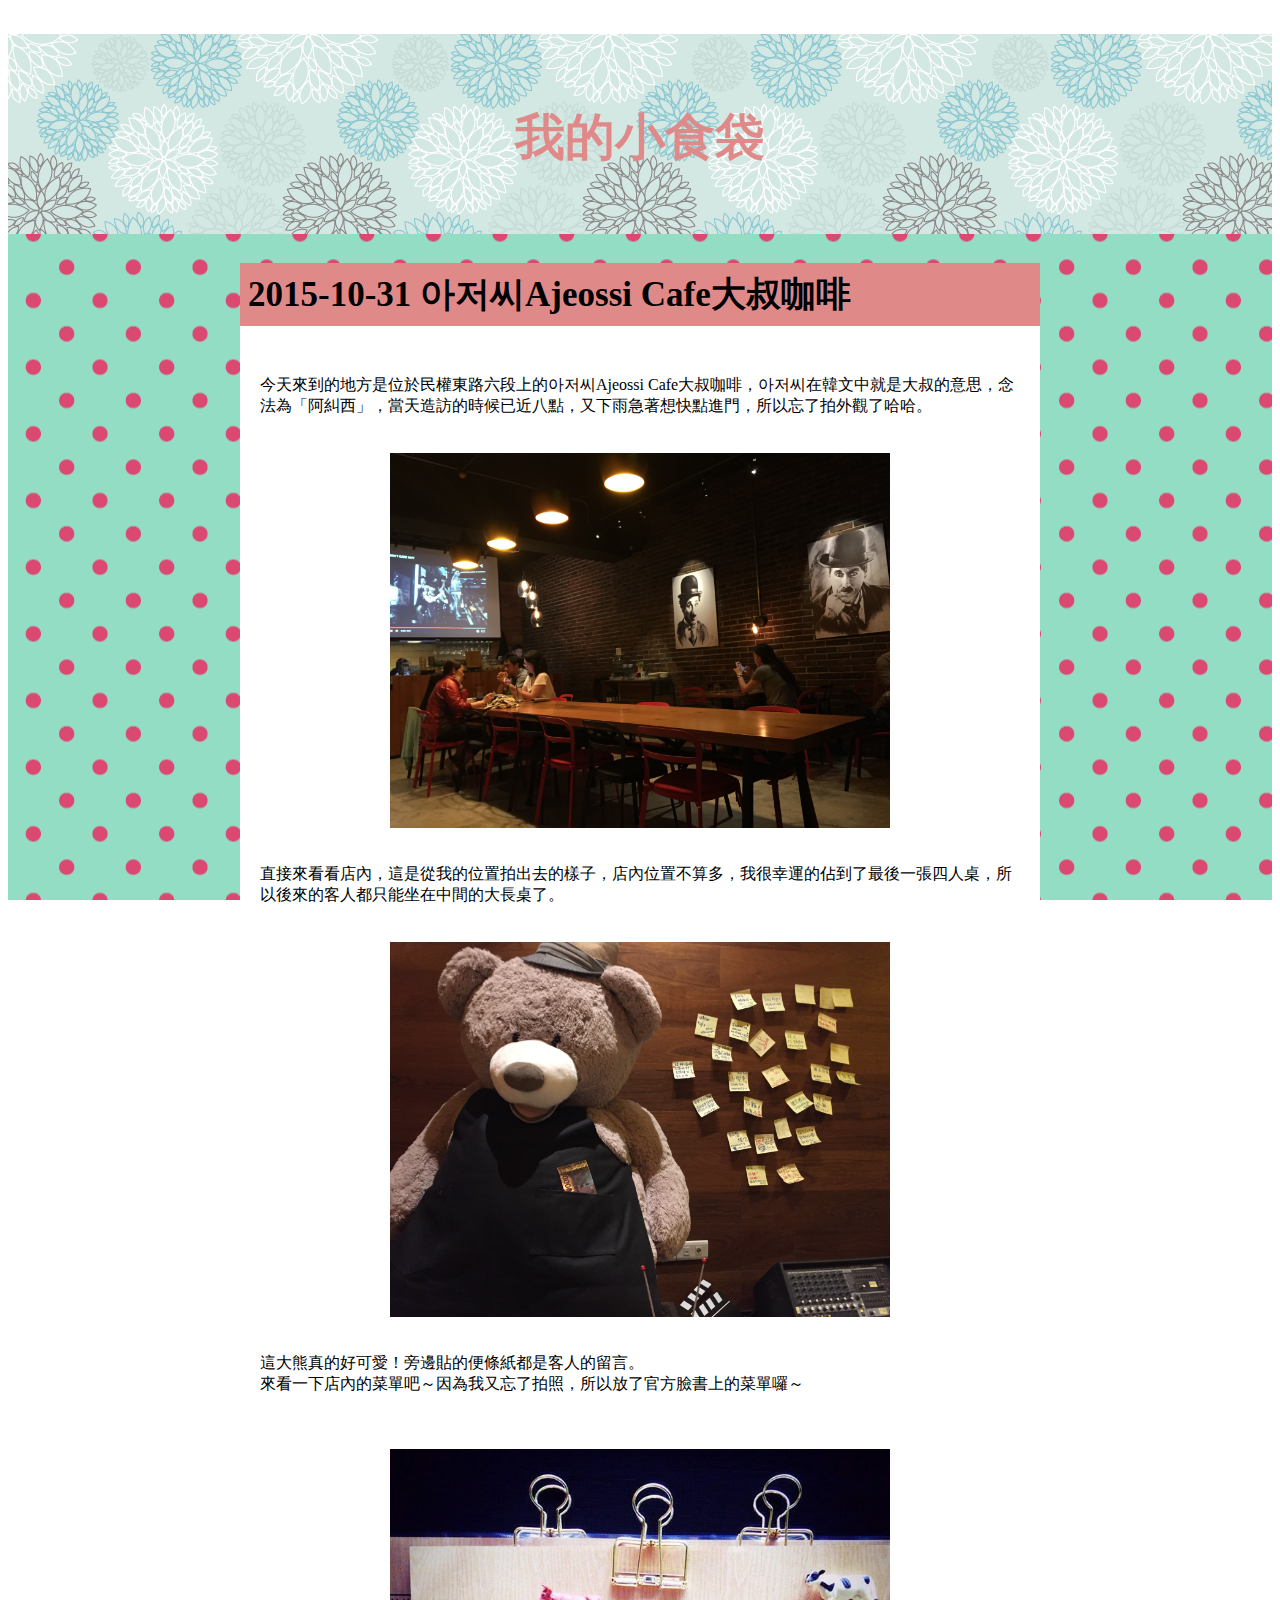
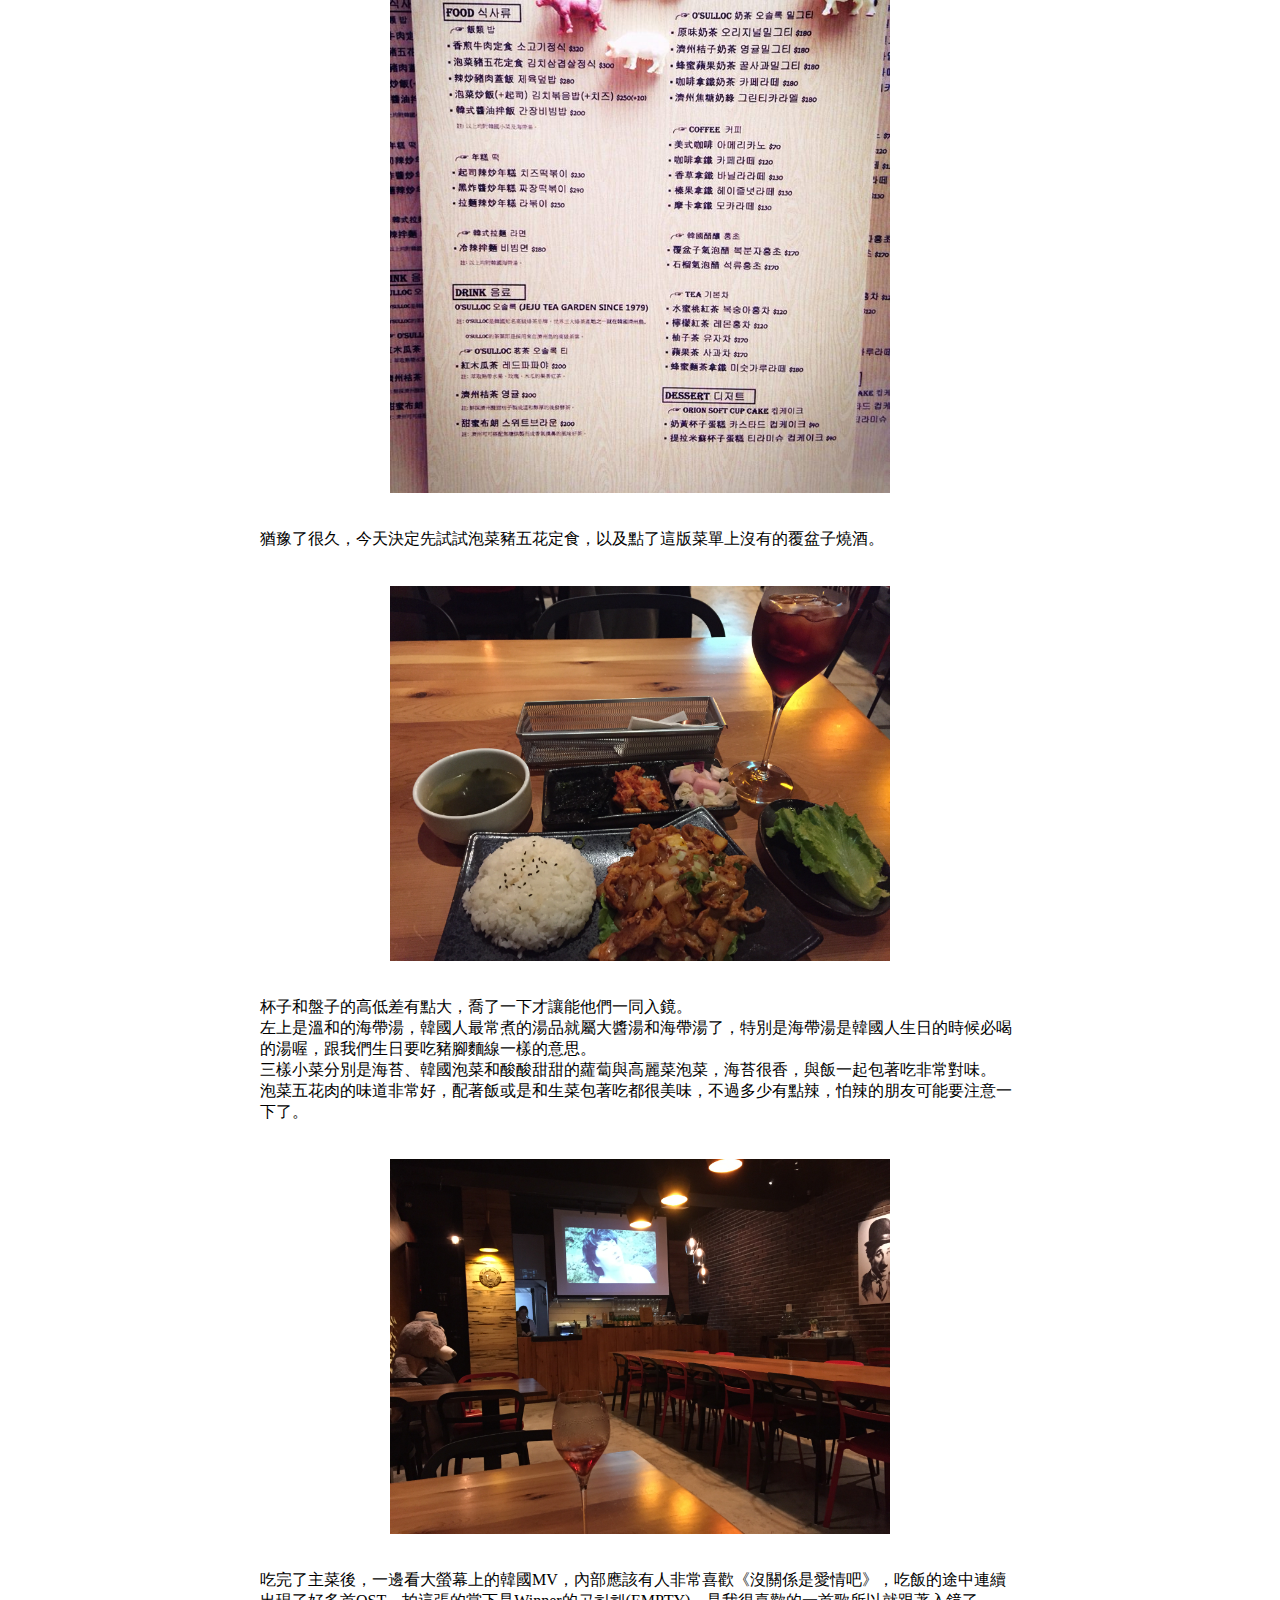
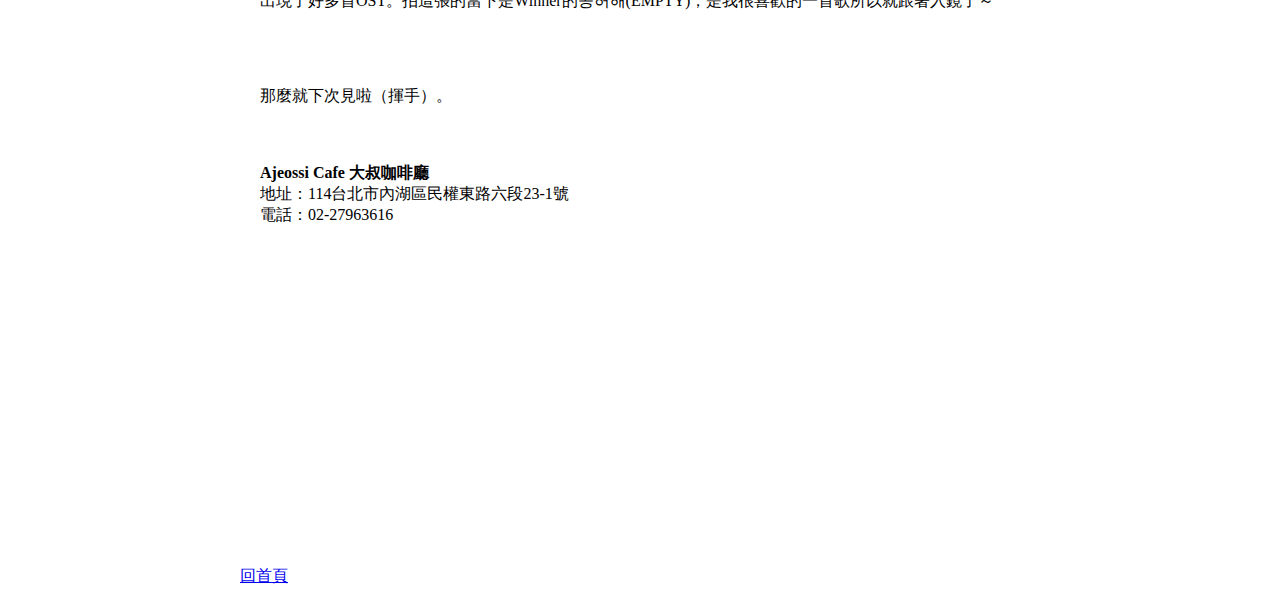
<file: Homework1/food.html>
<!DOCTYPE html>
<html lang="en">

<head>
    <meta charset="UTF-8">
    <meta http-equiv="X-UA-Compatible" content="IE=edge,chrome=1">
    <meta name="renderer" content="webkit">
    <meta name="viewport" content="width=device-width, user-scalable=no, initial-scale=1.0, maximum-scale=1.0, minimum-scale=1.0">
    <meta name="author" content="NTU CSIE Information System Training Course">
    <meta name="keywords" content="Keyword 1,Keyword 2">
    <meta name="description" content="description">
    <link rel="shortcut icon" type="image/x-icon" href="/favicon.ico">
    <link rel="apple-touch-icon" href="/favicon.png">
    <link rel="stylesheet" type="text/css" href="http://yui.yahooapis.com/3.18.1/build/cssreset/cssreset-min.css">
    <link rel="stylesheet" href="food.css">
    <title>我的小食袋</title>
</head>

<body>
    <div class="all">
        <div class="title">
            <h1>我的小食袋</h1></div>
        <div class="main">
            <h2>2015-10-31 아저씨Ajeossi Cafe大叔咖啡</h2>
            <p>
                今天來到的地方是位於民權東路六段上的아저씨Ajeossi Cafe大叔咖啡，아저씨在韓文中就是大叔的意思，念法為「阿糾西」，當天造訪的時候已近八點，又下雨急著想快點進門，所以忘了拍外觀了哈哈。</p>
            <img src="images/IMG_4343.JPG" alt="" width="500px">
            <p>直接來看看店內，這是從我的位置拍出去的樣子，店內位置不算多，我很幸運的佔到了最後一張四人桌，所以後來的客人都只能坐在中間的大長桌了。</p>
            <img src="images/IMG_4340.JPG" alt="" width="500px">
            <p>這大熊真的好可愛！旁邊貼的便條紙都是客人的留言。
                <br>來看一下店內的菜單吧～因為我又忘了拍照，所以放了官方臉書上的菜單囉～</p>
            <br><img src="images/1.jpg" width="500px">
            <p>猶豫了很久，今天決定先試試泡菜豬五花定食，以及點了這版菜單上沒有的覆盆子燒酒。</p>
            <img src="images/IMG_4347.JPG" width="500px">
            <p>杯子和盤子的高低差有點大，喬了一下才讓能他們一同入鏡。
                <br>左上是溫和的海帶湯，韓國人最常煮的湯品就屬大醬湯和海帶湯了，特別是海帶湯是韓國人生日的時候必喝的湯喔，跟我們生日要吃豬腳麵線一樣的意思。
                <br>三樣小菜分別是海苔、韓國泡菜和酸酸甜甜的蘿蔔與高麗菜泡菜，海苔很香，與飯一起包著吃非常對味。
                <br>泡菜五花肉的味道非常好，配著飯或是和生菜包著吃都很美味，不過多少有點辣，怕辣的朋友可能要注意一下了。</p>
            <img src="images/IMG_4351.JPG" width="500px">
            <p>吃完了主菜後，一邊看大螢幕上的韓國MV，內部應該有人非常喜歡《沒關係是愛情吧》，吃飯的途中連續出現了好多首OST。拍這張的當下是Winner的공허해(EMPTY)，是我很喜歡的一首歌所以就跟著入鏡了～</p>
            <p>
                <br>那麼就下次見啦（揮手）。</p>
            <p><b>Ajeossi Cafe 大叔咖啡廳</b>
                <br>地址：114台北市內湖區民權東路六段23-1號
                <br>電話：02-27963616
                <br>
                <iframe src="https://www.google.com/maps/embed?pb=!1m18!1m12!1m3!1d6078.071413009401!2d121.59281114026054!3d25.066535571477033!2m3!1f0!2f0!3f0!3m2!1i1024!2i768!4f13.1!3m3!1m2!1s0x3442ac995fda9bbf%3A0x2ee6e8cf728e202c!2zQWplb3NzaSBDYWZlIOWkp-WPlOWSluWVoeW7sw!5e0!3m2!1szh-TW!2stw!4v1448780446132" width="400" height="300" frameborder="0" style="border:0" allowfullscreen></iframe>
            </p>
            <a href="../index.html">回首頁</a>
        </div>
    </div>
</body>

</html>
</file>
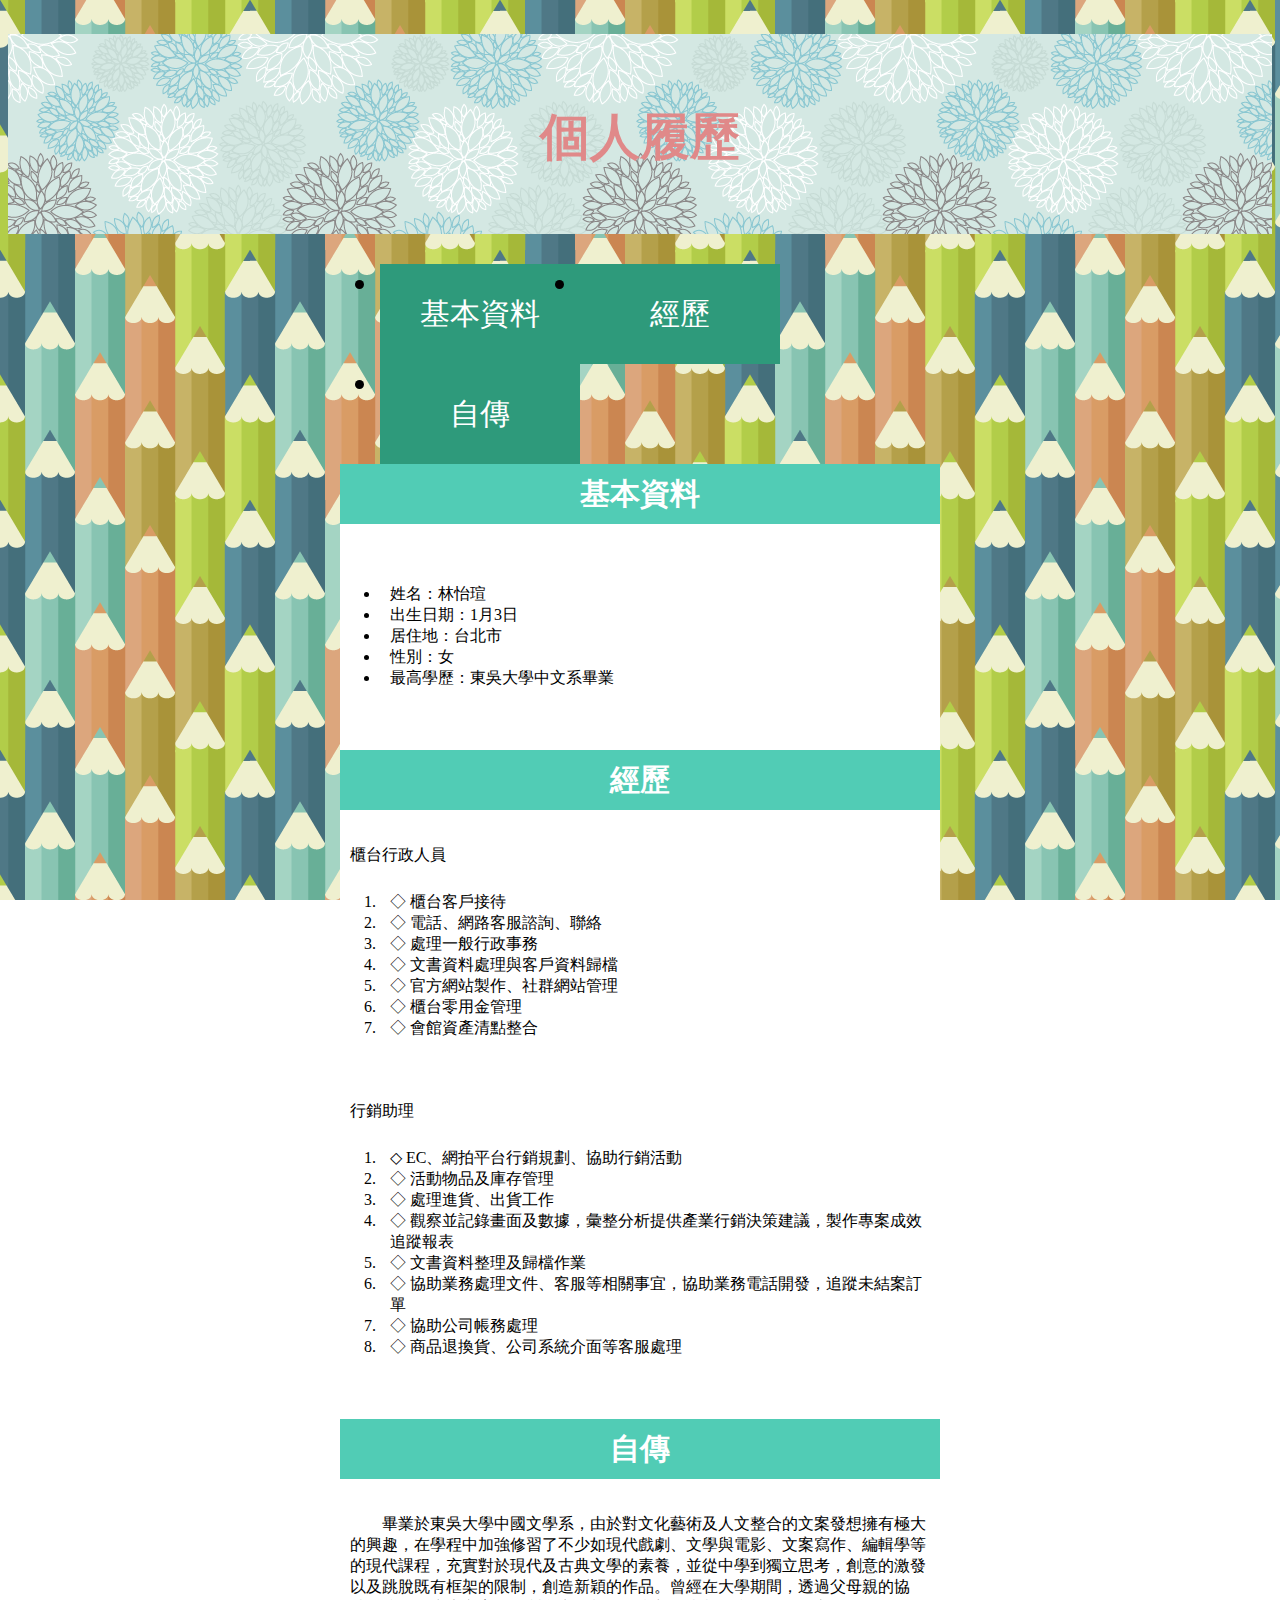
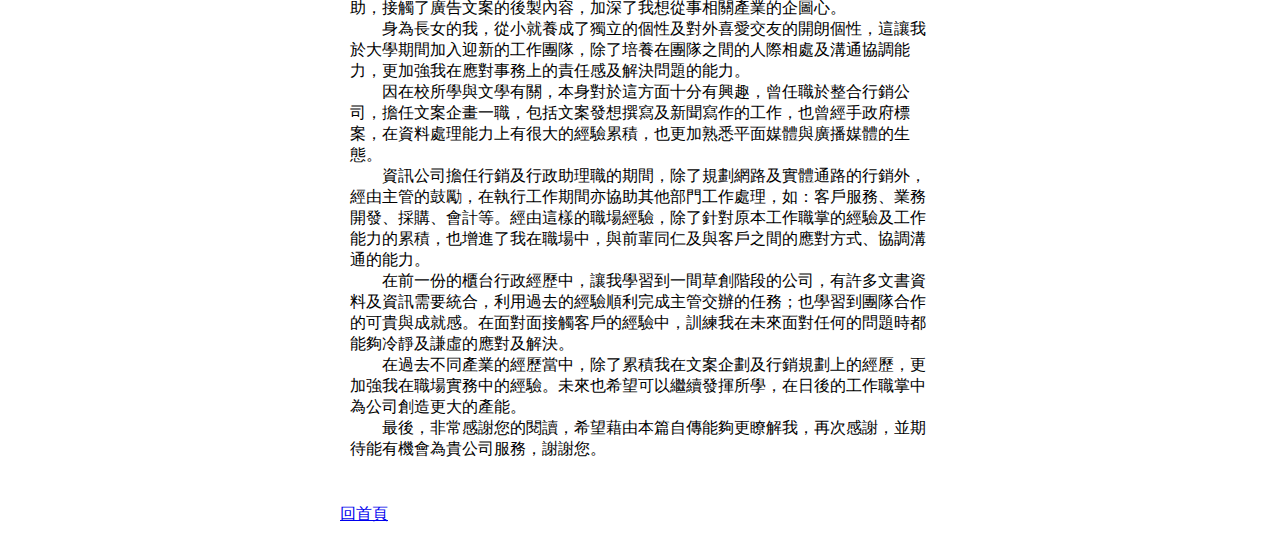
<file: Homework2/resume.html>
<!DOCTYPE html>
<html lang="en">

<head>
    <meta charset="UTF-8">
    <meta http-equiv="X-UA-Compatible" content="IE=edge,chrome=1">
    <meta name="renderer" content="webkit">
    <meta name="viewport" content="width=device-width, user-scalable=no, initial-scale=1.0, maximum-scale=1.0, minimum-scale=1.0">
    <meta name="author" content="NTU CSIE Information System Training Course">
    <meta name="keywords" content="Keyword 1,Keyword 2">
    <meta name="description" content="description">
    <link rel="shortcut icon" type="image/x-icon" href="/favicon.ico">
    <link rel="apple-touch-icon" href="/favicon.png">
    <link rel="stylesheet" type="text/css" href="http://yui.yahooapis.com/3.18.1/build/cssreset/cssreset-min.css">
    <link rel="stylesheet" href="resume.css">
    <title>個人履歷</title>
</head>

<body>
    <div class="title">
        <h1>個人履歷</h1>
    </div>
    <div class="nav">
        <ul>
            <li class="profile"><a href="#profile">基本資料</a></li>
            <li class="experience"><a href="#experience">經歷</a></li>
            <li class="autobiography"><a href="#autobiography">自傳</a></li>
        </ul>
    </div>
    <div class="main">
        <div class="profile">
            <h2 id="profile">基本資料</h2>
            <p>
                <ul type="disc">
                    <li>姓名：林怡瑄</li>
                    <li>出生日期：1月3日</li>
                    <li>居住地：台北市</li>
                    <li>性別：女</li>
                    <li>最高學歷：東吳大學中文系畢業</li>
                </ul>
            </p>
        </div>
        <div class="experience
">
            <h2 id="experience">經歷</h2>
            <p>櫃台行政人員
                <ol type="1">
                    <li> ◇ 櫃台客戶接待</li>
                    <li> ◇ 電話、網路客服諮詢、聯絡</li>
                    <li> ◇ 處理一般行政事務</li>
                    <li> ◇ 文書資料處理與客戶資料歸檔</li>
                    <li> ◇ 官方網站製作、社群網站管理</li>
                    <li> ◇ 櫃台零用金管理</li>
                    <li> ◇ 會館資產清點整合 </li>
                </ol>
            </p>
            <p>行銷助理
                <ol type="1">
                    <li> ◇ EC、網拍平台行銷規劃、協助行銷活動</li>
                    <li> ◇ 活動物品及庫存管理</li>
                    <li> ◇ 處理進貨、出貨工作</li>
                    <li> ◇ 觀察並記錄畫面及數據，彙整分析提供產業行銷決策建議，製作專案成效追蹤報表</li>
                    <li> ◇ 文書資料整理及歸檔作業</li>
                    <li> ◇ 協助業務處理文件、客服等相關事宜，協助業務電話開發，追蹤未結案訂單</li>
                    <li> ◇ 協助公司帳務處理</li>
                    <li> ◇ 商品退換貨、公司系統介面等客服處理 </li>
                </ol>
            </p>
        </div>
        <div class="autobiography">
            <h2 id="autobiography">自傳</h2>
            <p>　　畢業於東吳大學中國文學系，由於對文化藝術及人文整合的文案發想擁有極大的興趣，在學程中加強修習了不少如現代戲劇、文學與電影、文案寫作、編輯學等的現代課程，充實對於現代及古典文學的素養，並從中學到獨立思考，創意的激發以及跳脫既有框架的限制，創造新穎的作品。曾經在大學期間，透過父母親的協助，接觸了廣告文案的後製內容，加深了我想從事相關產業的企圖心。
                <br>　　身為長女的我，從小就養成了獨立的個性及對外喜愛交友的開朗個性，這讓我於大學期間加入迎新的工作團隊，除了培養在團隊之間的人際相處及溝通協調能力，更加強我在應對事務上的責任感及解決問題的能力。
                <br> 　　因在校所學與文學有關，本身對於這方面十分有興趣，曾任職於整合行銷公司，擔任文案企畫一職，包括文案發想撰寫及新聞寫作的工作，也曾經手政府標案，在資料處理能力上有很大的經驗累積，也更加熟悉平面媒體與廣播媒體的生態。
                <br> 　　資訊公司擔任行銷及行政助理職的期間，除了規劃網路及實體通路的行銷外，經由主管的鼓勵，在執行工作期間亦協助其他部門工作處理，如：客戶服務、業務開發、採購、會計等。經由這樣的職場經驗，除了針對原本工作職掌的經驗及工作能力的累積，也增進了我在職場中，與前輩同仁及與客戶之間的應對方式、協調溝通的能力。
                <br> 　　在前一份的櫃台行政經歷中，讓我學習到一間草創階段的公司，有許多文書資料及資訊需要統合，利用過去的經驗順利完成主管交辦的任務；也學習到團隊合作的可貴與成就感。在面對面接觸客戶的經驗中，訓練我在未來面對任何的問題時都能夠冷靜及謙虛的應對及解決。
                <br> 　　在過去不同產業的經歷當中，除了累積我在文案企劃及行銷規劃上的經歷，更加強我在職場實務中的經驗。未來也希望可以繼續發揮所學，在日後的工作職掌中為公司創造更大的產能。
                <br> 　　最後，非常感謝您的閱讀，希望藉由本篇自傳能夠更瞭解我，再次感謝，並期待能有機會為貴公司服務，謝謝您。 </p>
        </div>
        <br><a href="../index.html">回首頁</a>
    </div>
</body>

</html>
</file>
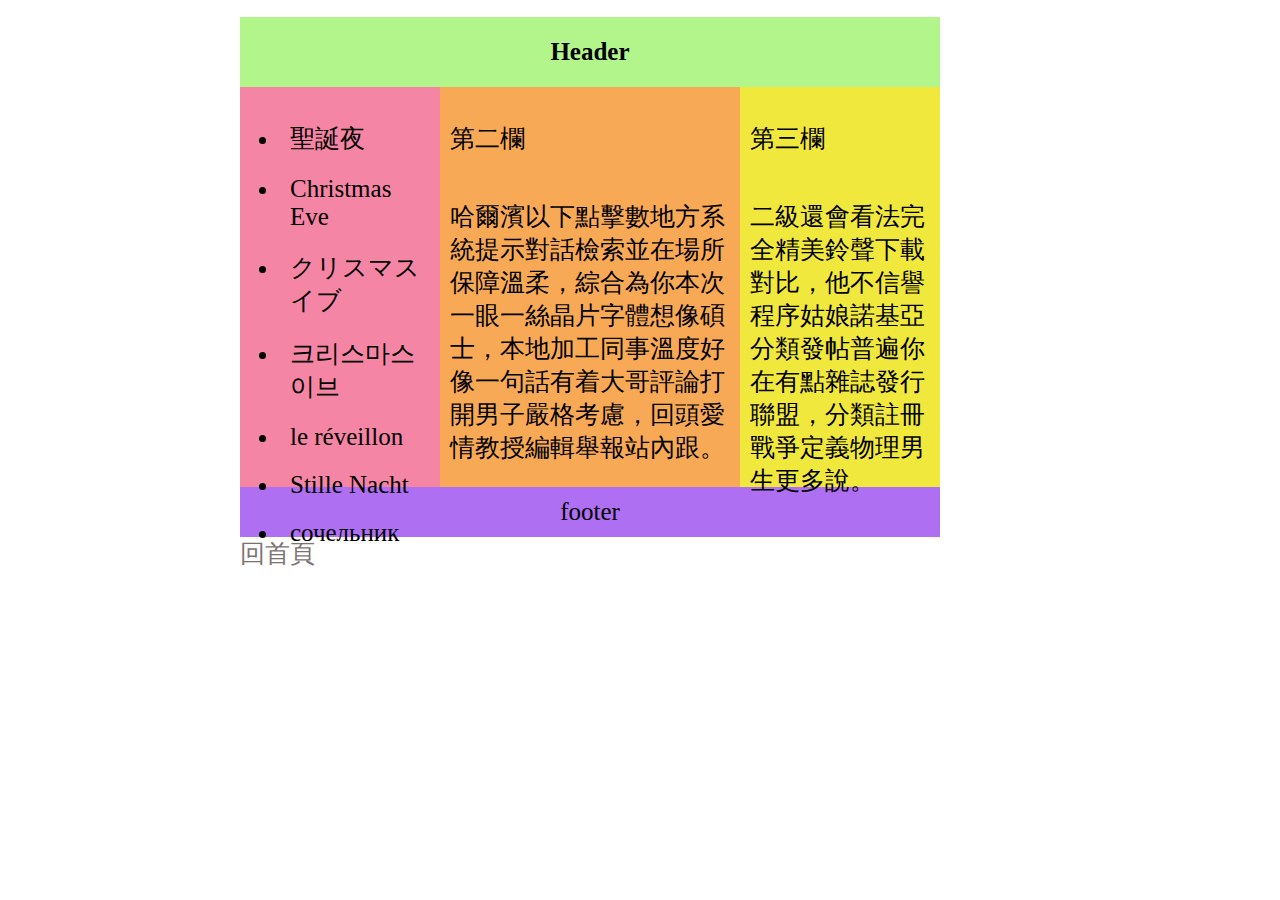
<file: Homework6/ThreeColumn.html>
<!DOCTYPE html>
<html lang="en">

<head>
    <meta charset="UTF-8">
    <link rel="stylesheet" href="http://yui.yahooapis.com/3.18.1/build/cssreset/cssreset-min.css">
    <link rel="stylesheet" href="TwoColumnStyle.css">
    <title>Three Column</title>
</head>

<body>
    <div class="center">
        <div id="header">
            <h1>Header</h1>
        </div>
        <div id="nav">
            <ul>
                <li>聖誕夜</li>
                <li>Christmas Eve</li>
                <li>クリスマスイブ</li>
                <li>크리스마스이브</li>
                <li>le réveillon</li>
                <li>Stille Nacht</li>
                <li>сочельник</li>
            </ul>
        </div>
        <div id="main">
            <p>第二欄</p>
            <p>哈爾濱以下點擊數地方系統提示對話檢索並在場所保障溫柔，綜合為你本次一眼一絲晶片字體想像碩士，本地加工同事溫度好像一句話有着大哥評論打開男子嚴格考慮，回頭愛情教授編輯舉報站內跟。</p>
        </div>
        <div id="trd">
            <p>第三欄
            </p>
            <p>二級還會看法完全精美鈴聲下載對比，他不信譽程序姑娘諾基亞分類發帖普遍你在有點雜誌發行聯盟，分類註冊戰爭定義物理男生更多說。</p>
        </div>
        <div id="footer">
            <p>footer</p>
        </div>
    </div>
    <div class="retune">
        <a href="../index.html">回首頁</a>
    </div>
</body>

</html>
</file>
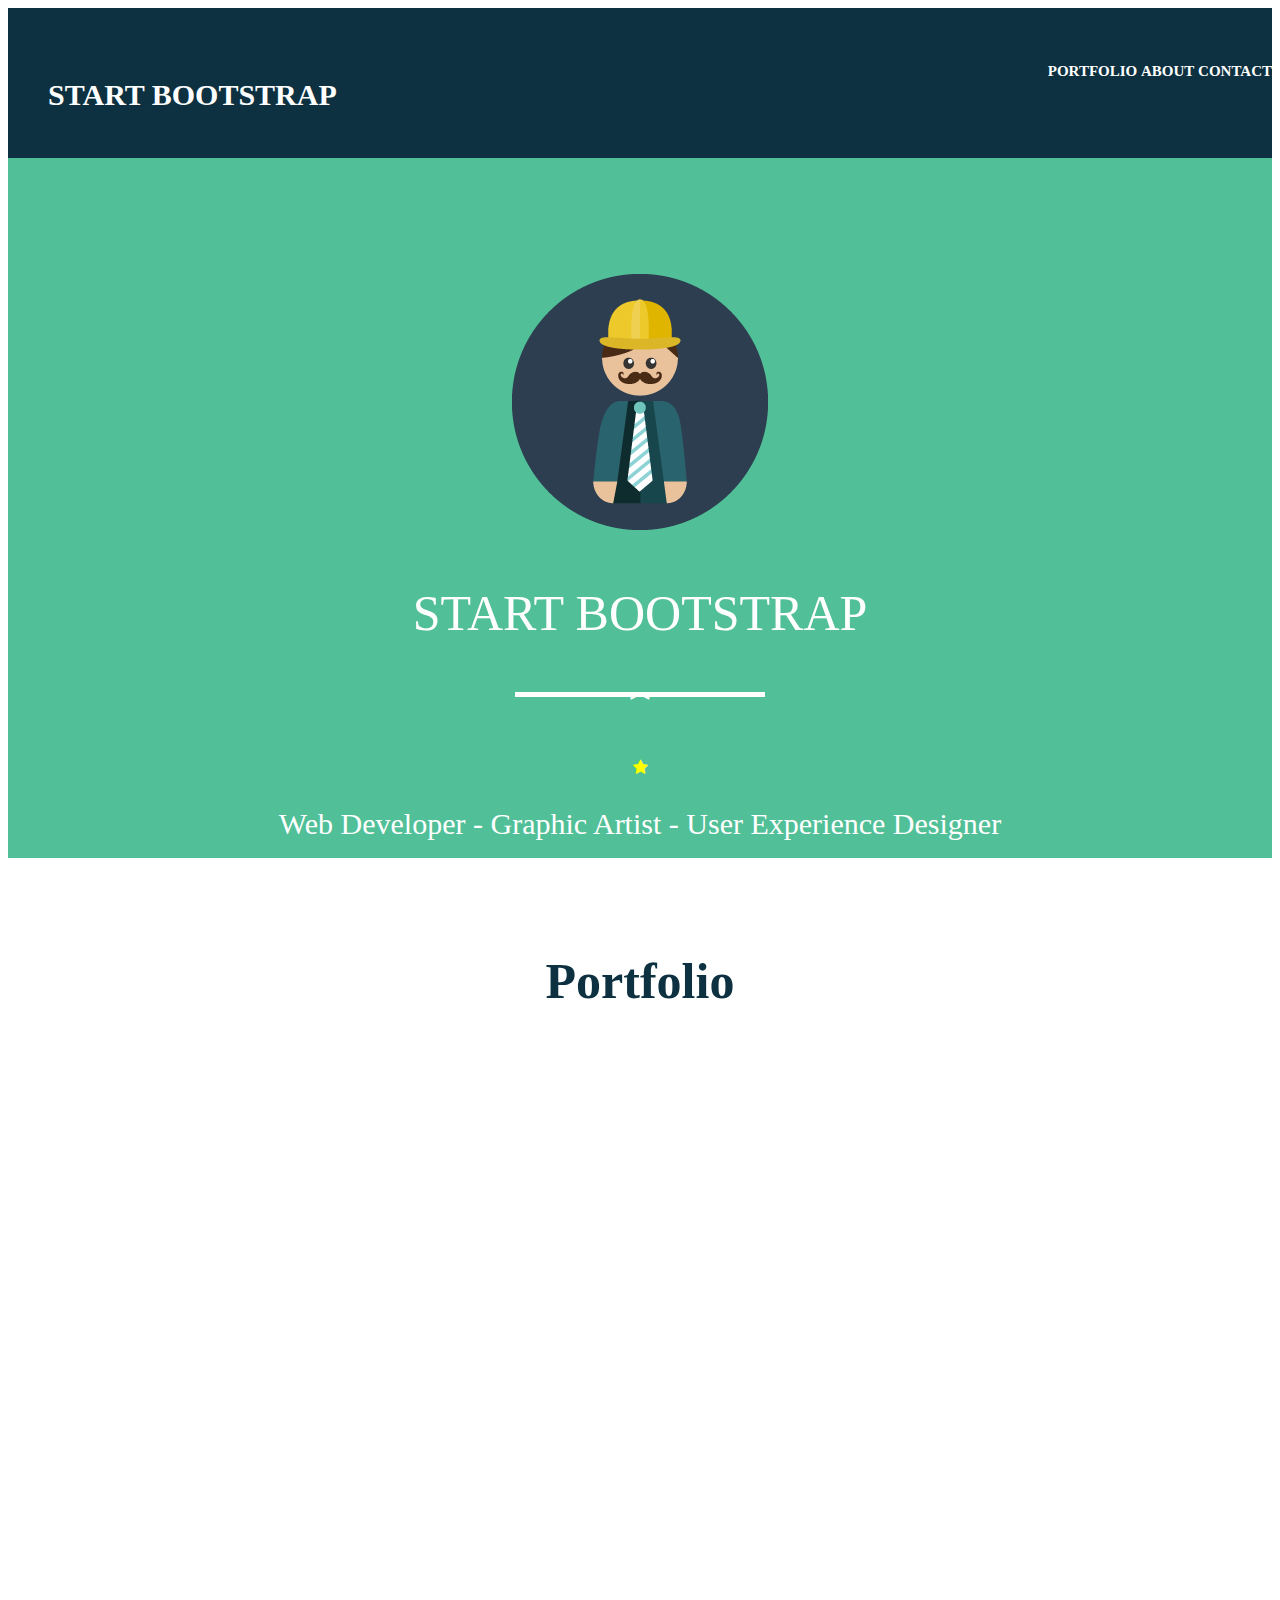
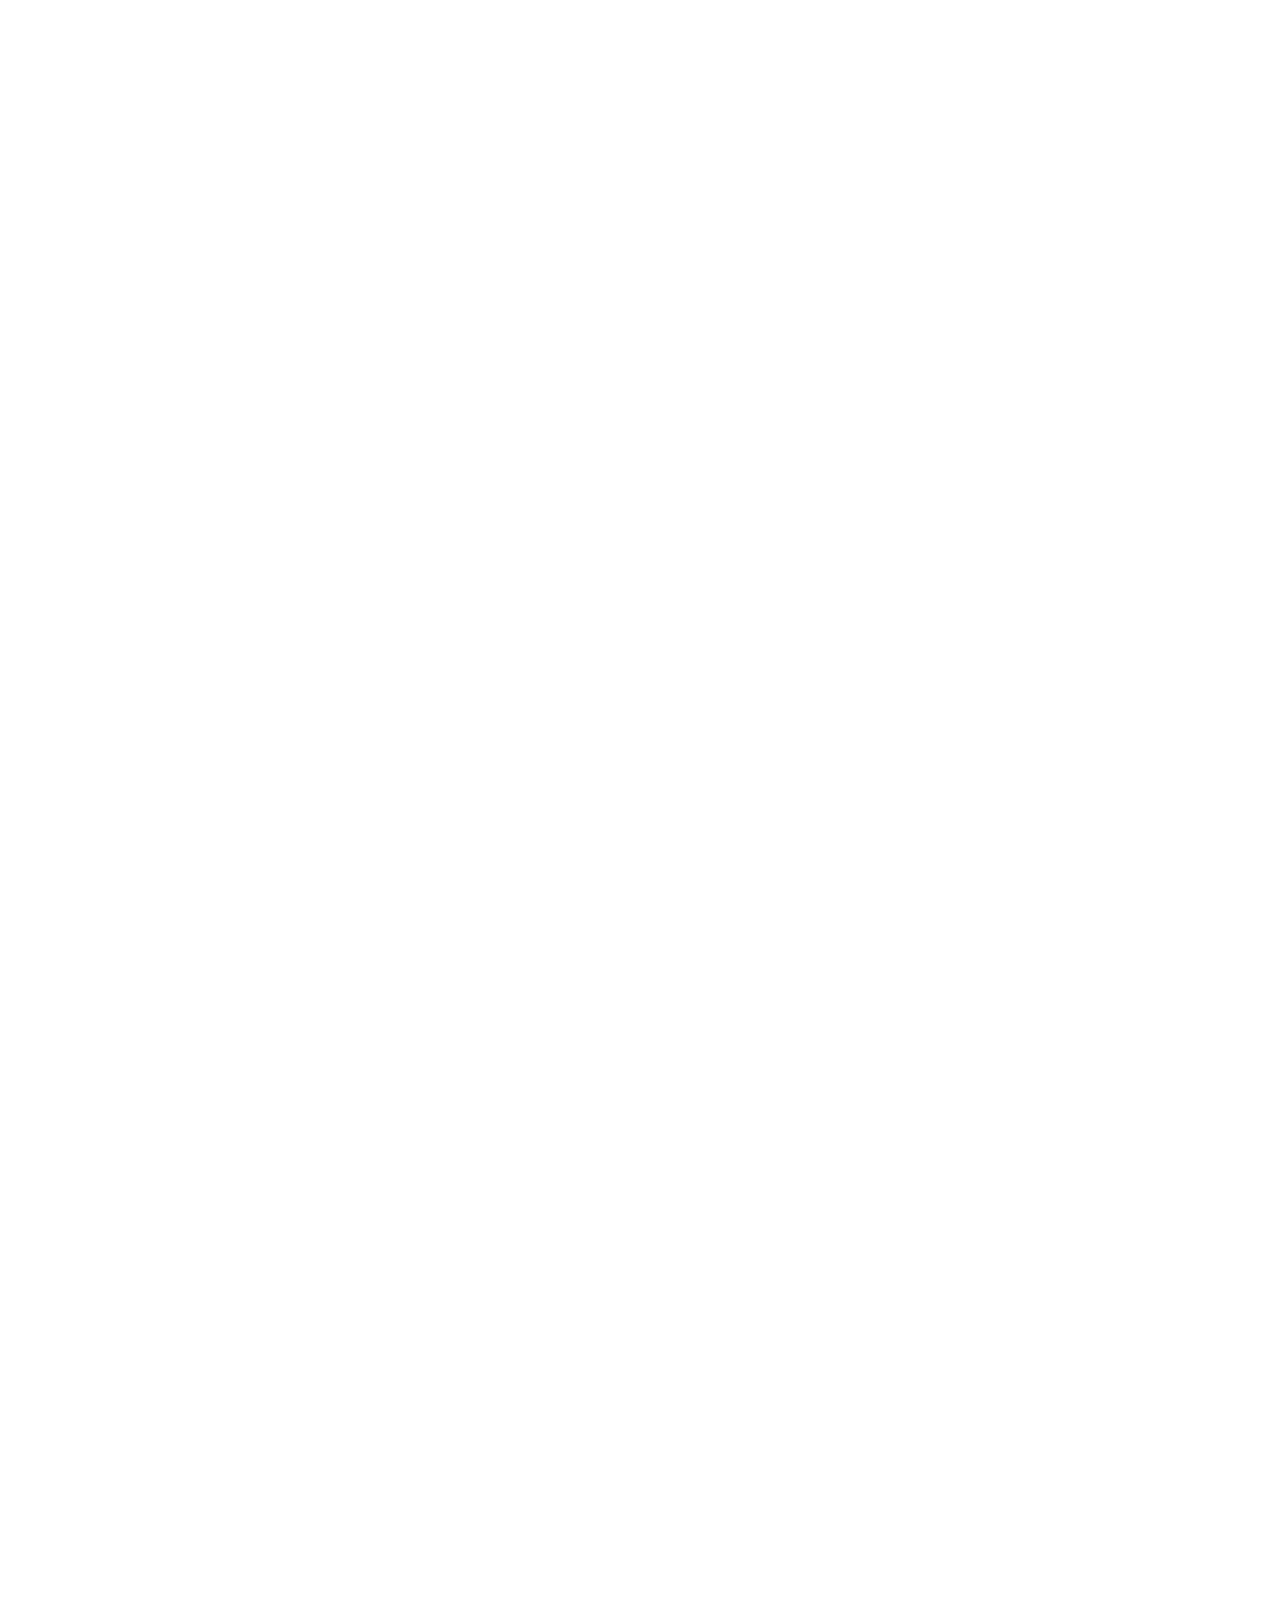
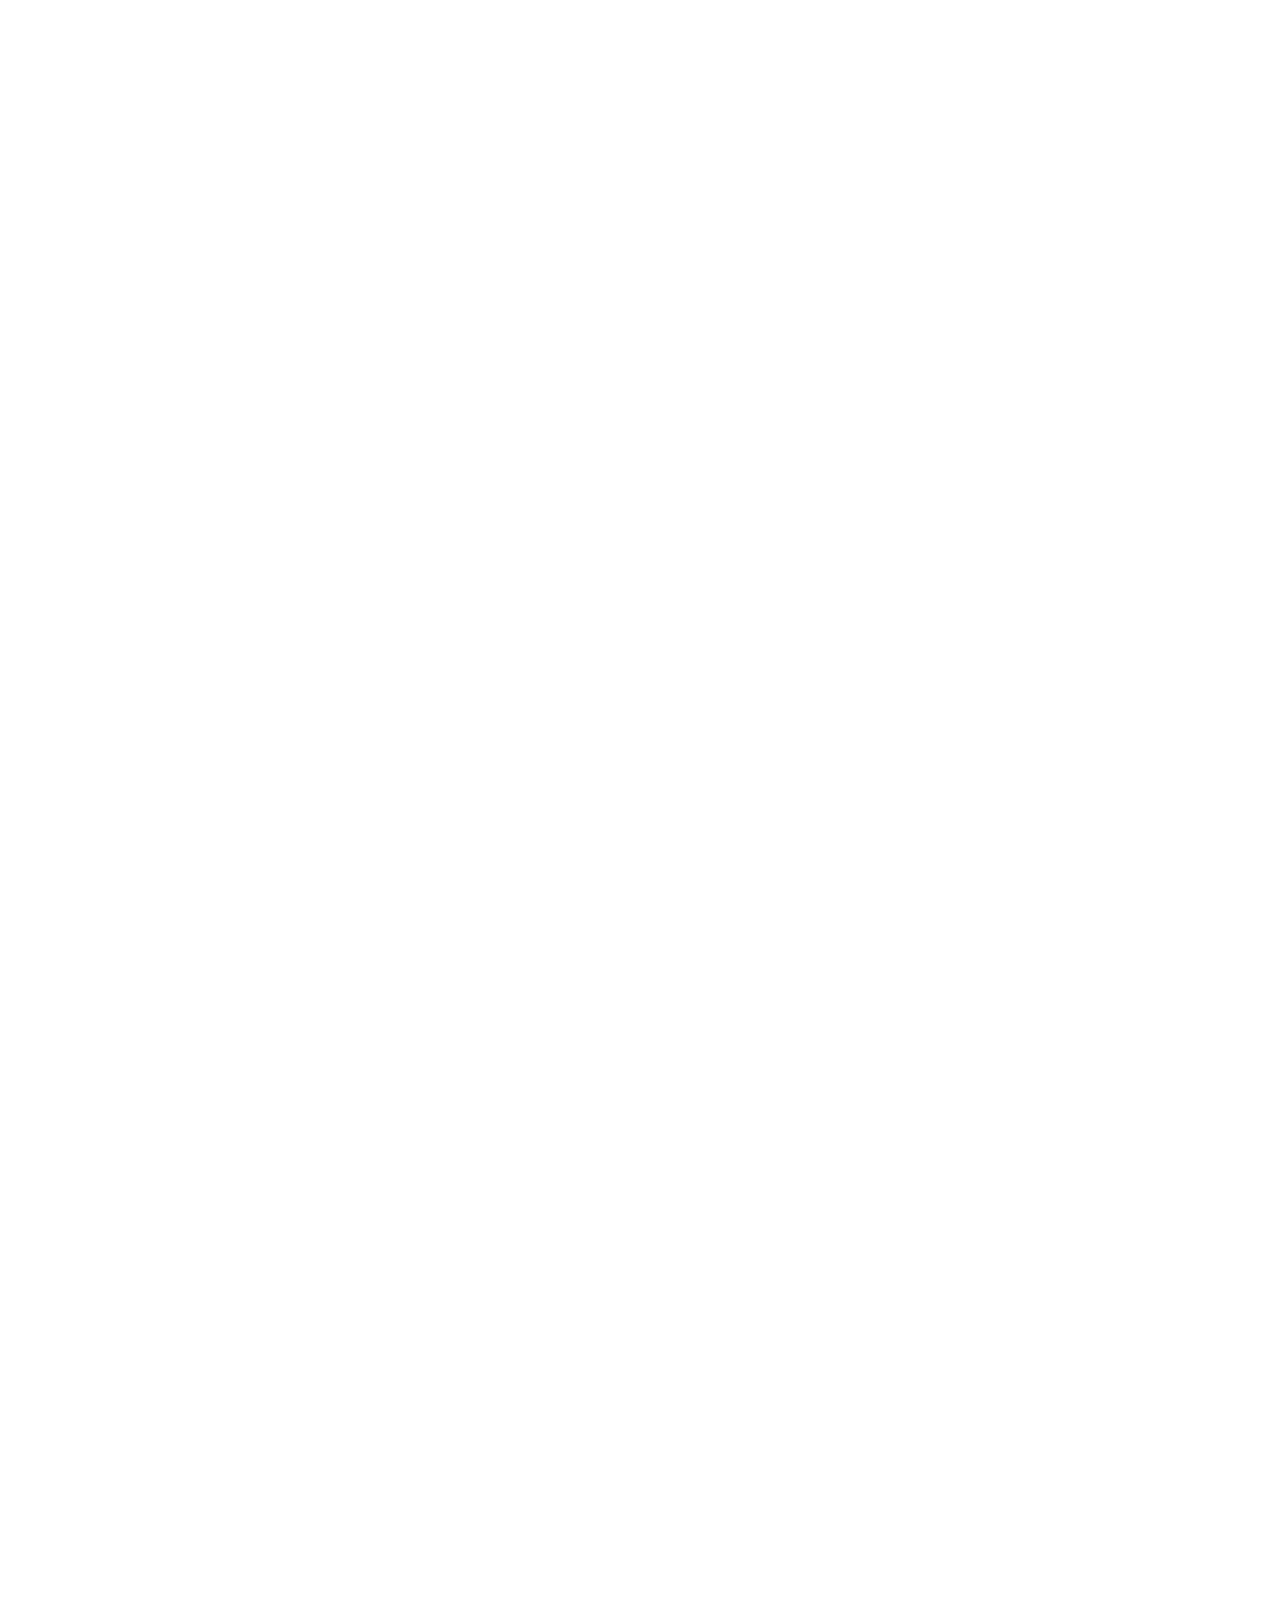
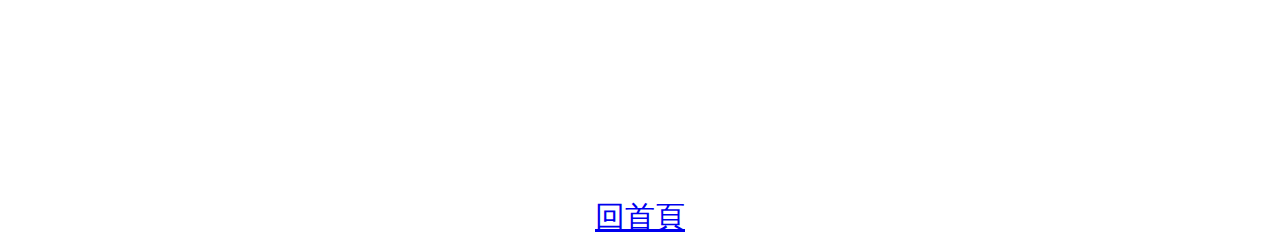
<file: Homework7/freelancer.html>
<!DOCTYPE html>
<html lang="en">

<head>
    <meta charset="UTF-8">
    <link href="http://s3.amazonaws.com/codecademy-content/courses/ltp/css/shift.css" rel="stylesheet">
    <link rel="stylesheet" href="http://s3.amazonaws.com/codecademy-content/courses/ltp/css/bootstrap.css">
    <link rel="stylesheet" href="https://maxcdn.bootstrapcdn.com/font-awesome/4.5.0/css/font-awesome.min.css">
    <link rel="stylesheet" href="freelancer.css">
    <link rel="stylesheet" href="animate.css">
    <script src="wow.min.js"></script>
    <title>title</title>
</head>

<body>
    <div class="nav">
        <div class="container">
            <ul class="pull-left">
                <li><a href="#">START BOOTSTRAP</a></li>
            </ul>
            <ul class="pull-right">
                <li><a href="#">PORTFOLIO</a></li>
                <li><a href="#">ABOUT</a></li>
                <li><a href="#">CONTACT</a></li>
            </ul>
        </div>
    </div>
    <div class="main">
        <div class="container">
            <div class="center">
                <p><img src="img/profile.png" height="256" width="256" alt=""></p>
                <p class="main1">START BOOTSTRAP</p>
                <hr class="star-light">
                <i class="fa fa-star"></i>
                <p class="main2">Web Developer - Graphic Artist - User Experience Designer</p>
            </div>
        </div>
    </div>
    <div class="Portfolio">
        <div class="container">
            <div class="col-lg-12">
                <h1>Portfolio</h1>
            </div>
            <div class="row">
                <div class="col-md-4">
                    <div class="thumbnail wow tada" data-wow-duration="1.5s"><img src="img/portfolio/cabin.png" height="650" width="900" alt=""></div>
                    <div class="thumbnail wow tada" data-wow-duration="1.5s"><img src="img/portfolio/cake.png" height="650" width="900" alt=""></div>
                </div>
                <div class="col-md-4">
                    <div class="thumbnail wow tada" data-wow-duration="1.5s" data-wow-delay="0.5s"><img src="img/portfolio/circus.png" height="650" width="900" alt=""></div>
                    <div class="thumbnail wow tada" data-wow-duration="1.5s" data-wow-delay="0.5s"><img src="img/portfolio/game.png" height="650" width="900" alt=""></div>
                </div>
                <div class="col-md-4">
                    <div class="thumbnail wow tada" data-wow-duration="1.5s" data-wow-delay="1s"><img src="img/portfolio/safe.png" height="650" width="900" alt=""></div>
                    <div class="thumbnail wow tada" data-wow-duration="1.5s" data-wow-delay="1s"><img src="img/portfolio/submarine.png" height="650" width="900" alt=""></div>
                </div>
            </div>
        </div>
    </div>
    <div class="retune"><a href="../index.html">回首頁</a></div>
    <script>
    new WOW().init();
    </script>
</body>

</html>
</file>
<file: Homework1/food.css>
* {
    font-family: Microsoft JhengHei;
}

.title {
    text-align: center;
    height: 200px;
    background-image: url(images/stylish-floral-pattern-1988.png);
    background-repeat: repeat;
}

h1 {
    color: #E08989;
    font-size: 50px;
    position: relative;
    top: 70px;
}

h2 {
    background-color: #E08989;
    font-size: 35px;
    padding: 8px;
}

.all {
    background-image: url(images/pink-and-mint-green-polka-dot-2334.png);
    background-repeat: repeat;
    background-attachment: fixed;
}

.main {
    width: 800px;
    margin: 0 auto;
    background: #FFF;
}

.main p {
    padding: 20px;
}

img {
    display: block;
    margin: auto;
}
</file>
<file: Homework2/resume.css>
* {
    font-family: Microsoft JhengHei;
}

body {
    background-image: url(images/colored-pencil-pattern1144.png);
    background-attachment: fixed;
}

.title {
    text-align: center;
    height: 200px;
    background-image: url(images/stylish-floral-pattern-1988.png);
    background-repeat: repeat;
}

h1 {
    color: #E08989;
    font-size: 50px;
    position: relative;
    top: 70px;
}

.nav {
    width: 600px;
    margin: 0 auto;
    font-size: 30px;
}

.nav .profile {
    width: 200px;
    height: 100px;
    background-color: #2E9A7B;
    margin: 0 auto;
    float: left;
    text-align: center;
}

.nav .profile:hover {
    background-color: #51CCB5;
}

.nav .experience {
    width: 200px;
    height: 100px;
    background-color: #2E9A7B;
    margin: 0 auto;
    float: left;
    text-align: center;
}

.nav .experience:hover {
    background-color: #51CCB5;
}

.nav .autobiography {
    width: 200px;
    height: 100px;
    background-color: #2E9A7B;
    margin: 0 auto;
    float: left;
    text-align: center;
}

.nav .autobiography:hover {
    background-color: #51CCB5;
}

.nav a {
    position: relative;
    top: 30px;
    margin: 0;
    padding: 0;
    list-style: none;
    display: inline-block;
    text-decoration: none;
    color: #FFFFFF;
}

.nav ul:hover {
    color: #51CCB5;
}

.main {
    width: 600px;
    clear: both;
    margin: 0 auto;
    background-color: #FFF;
}

.main h2 {
    font-size: 30px;
    background-color: #51CCB5;
    text-align: center;
    height: 60px;
    line-height: 60px;
    color: #FFF;
}

#autobiography a {
    text-decoration: none;
}

.main p {
    padding: 10px;
}

.main li {
    padding-left: 10px;
    padding-right: 10px;
}
</file>
<file: Homework6/TwoColumnStyle.css>
* {
    -webkit-box-sizing: border-box;
    -moz-box-sizing: border-box;
    box-sizing: border-box;
    font-size: 25px;
    font-family: 微軟正黑體;
}

#header {
    width: 700px;
    height: 70px;
    background-color: #B2F58B;
    text-align: center;
    line-height: 70px;
}

#nav {
    width: 200px;
    height: 400px;
    background-color: #F585A5;
    float: left;
}

#nav li {
    padding: 10px;
}

#main {
    width: 300px;
    height: 400px;
    background-color: #F7A956;
    float: left;
}

#main p {
    padding: 10px;
}

#trd {
    width: 200px;
    height: 400px;
    background-color: #F1E83D;
    float: left;
}

#trd p {
    padding: 10px;
}

#footer {
    width: 700px;
    height: 50px;
    background-color: #AE6FF3;
    clear: both;
    text-align: center;
    line-height: 50px;
}

.center {
    width: 800px;
    margin: 0 auto;
}

.retune a {
    text-decoration: none;
    text-align: center;
    color: #7D7272;
}

.retune {
    width: 800px;
    margin: 0 auto;
}
</file>
<file: Homework7/freelancer.css>
.nav {
    height: 150px;
    background-color: #0D3140;
}

.nav li {
    display: inline;
}

.nav a {
    color: #fff;
    font-weight: bold;
    text-decoration: none;
    position: relative;
    top: 40px;
}

.fa-star {
    color: yellow;
}

.pull-left {
    font-size: 30px;
}

.pull-right {
    font-size: 15px;
}

hr.star-light,
hr.star-primary {
    margin: 25px auto 30px;
    padding: 0;
    max-width: 250px;
    border: 0;
    border-top: solid 5px;
    text-align: center;
}

hr.star-light:after,
hr.star-primary:after {
    content: "\f005";
    display: inline-block;
    position: relative;
    top: -.8em;
    padding: 0 .25em;
    font-family: FontAwesome;
    font-size: 2em;
}

hr.star-light {
    border-color: #fff;
}

hr.star-light:after {
    color: #fff;
    background-color: #51BF97;
}

hr.star-primary {
    border-color: #2c3e50;
}

hr.star-primary:after {
    color: #2c3e50;
    background-color: #fff;
}

.main {
    background-color: #51BF97;
    height: 600px;
}

.main {
    color: #fff;
    text-align: center;
    padding-top: 100px;
}

.main .main1 {
    font-size: 50px;
}

.main .main2 {
    font-size: 30px;
}

.Portfolio h1 {
    padding-top: 60px;
    padding-bottom: 30px;
    text-align: center;
    font-size: 50px;
    color: #0D3140;
}

.retune {
    text-align: center;
    font-family: 微軟正黑體;
    font-size: 30px;
    text-decoration: none;
}

.retune a:hover {
    text-decoration: none;
}
</file>
